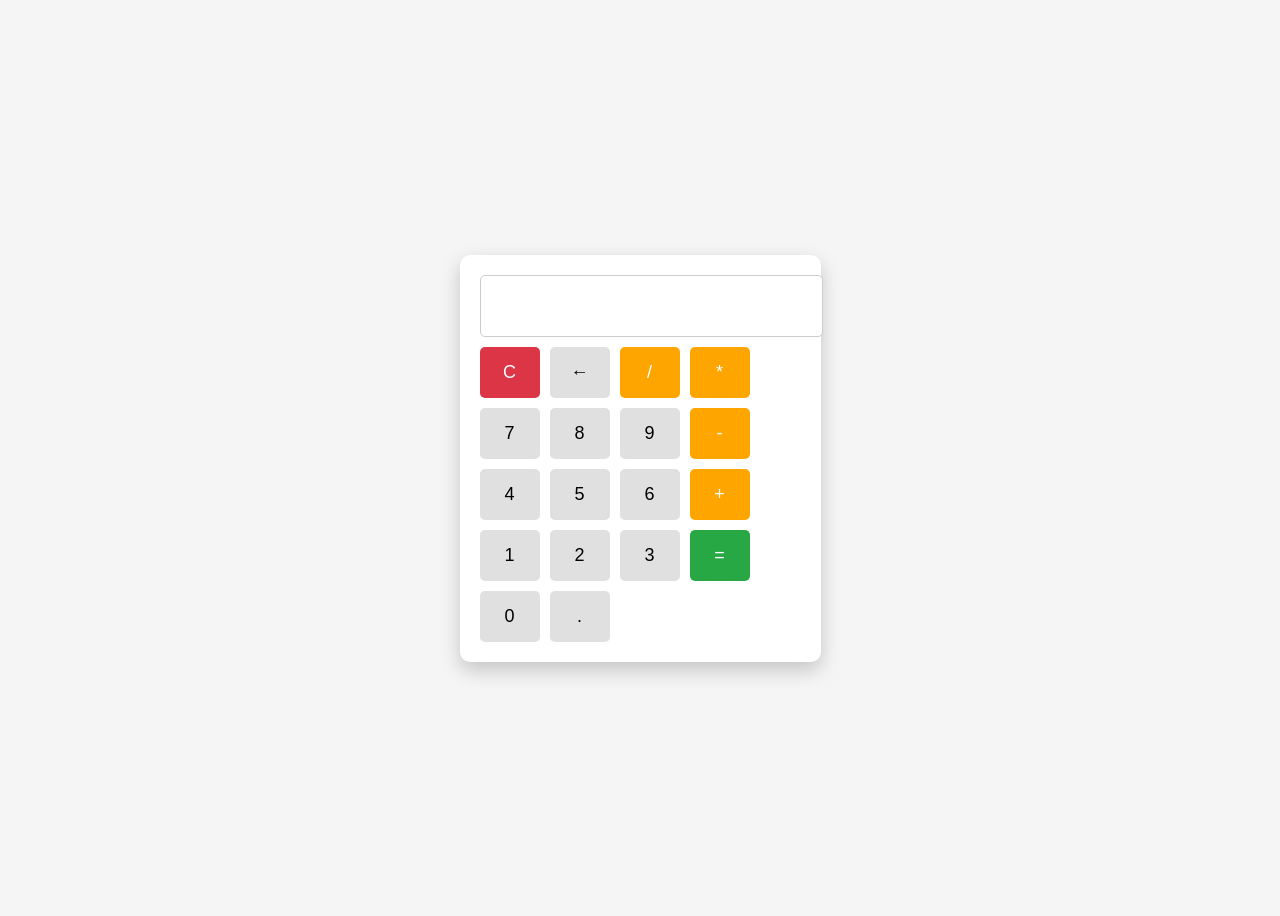
<file: index.html>
<!DOCTYPE html>
<html lang="en">
<head>
  <meta charset="UTF-8" />
  <meta name="viewport" content="width=device-width, initial-scale=1.0"/>
  <title>Calculator</title>

  <link rel="stylesheet" href="style.css" />
</head>
<body>


  <div class="calculator">
    <input type="text" id="result">

    <div class="btn">
      <button class="clear">C</button>
      <button class="backspace">←</button>
      <button class="operater">/</button>
      <button class="operater">*</button>

      <button class="number">7</button>
      <button class="number">8</button>
      <button class="number">9</button>
      <button class="operater">-</button>

      <button class="number">4</button>
      <button class="number">5</button>
      <button class="number">6</button>
      <button class="operater">+</button>

      <button class="number">1</button>
      <button class="number">2</button>
      <button class="number">3</button>
      <button class="equal">=</button>

      <button class="number">0</button>
      <button class="number">.</button>
    </div>
  </div>
  
  <script src="script.js"></script>
</body>
</html>
</file>
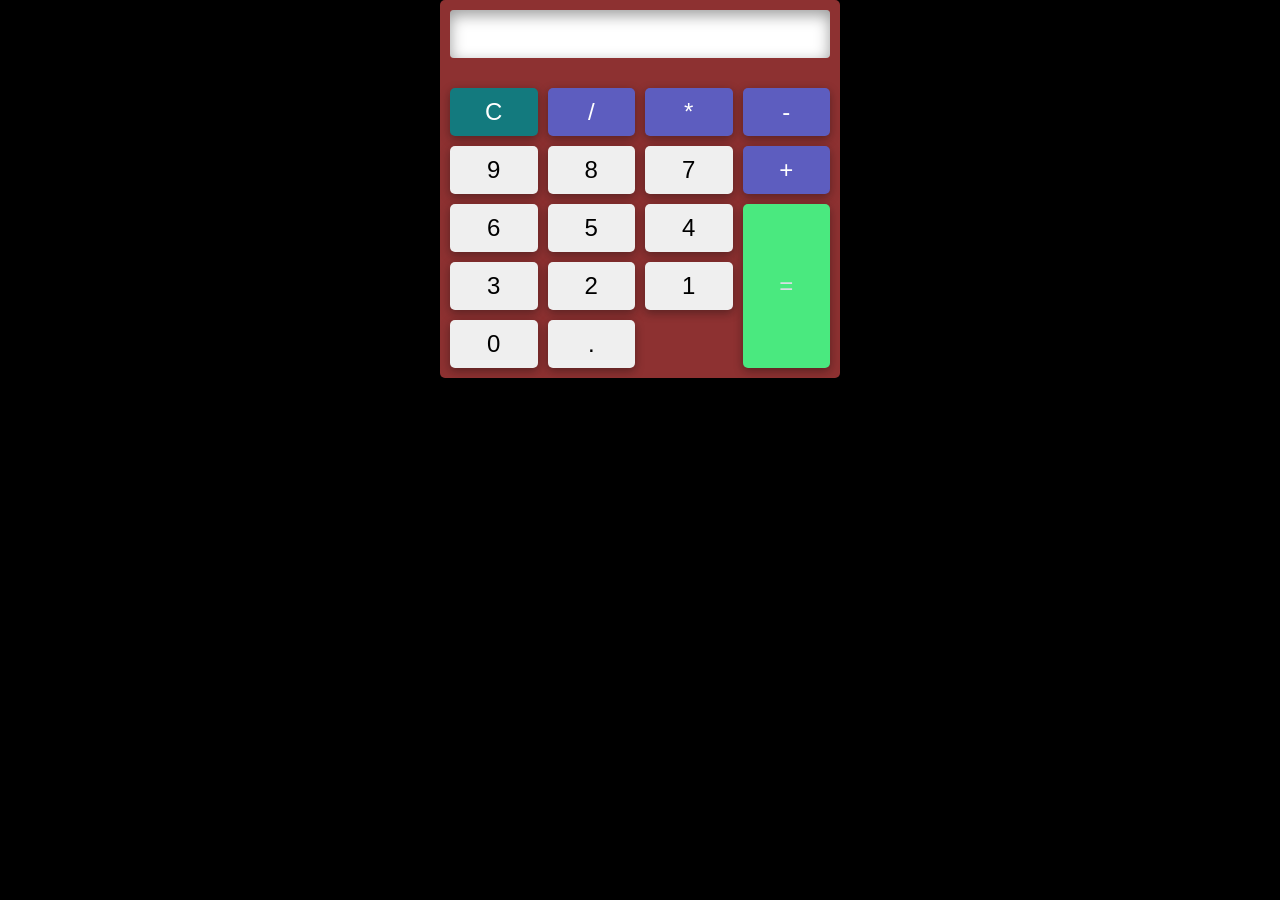
<file: calculater/index.html>
<!DOCTYPE html>
<html lang="en">
<head>
    <meta charset="UTF-8">
    <meta name="viewport" content="width=device-width, initial-scale=1.0">
    <title>calculater</title>
    <link rel="stylesheet" href="style.css">
</head>
<body>

    <div class="calculater">
    <input type="number" id="result"  >
    <div class="btn">

        <button class="clear">C</button>
        <button class="operater">/</button>
        <button class="operater">*</button>
        <button class="operater">-</button>
        <button class="number">9</button>
        <button class="number">8</button>
        <button class="number">7</button>
        <button class="operater">+</button>
        <button class="number">6</button>
        <button class="number">5</button>
        <button class="number">4</button>
        <button class="equal">=</button>
        <button class="number">3</button>
        <button class="number">2</button>
        <button class="number">1</button>
        <button class="number">0</button>

        <button class="number">.</button>


    </div>
    </div>
    <script src="script.js"></script>
</body>
</html>
</file>
<file: style.css>
body {
      display: flex;
      justify-content: center;
      align-items: center;
      height: 100vh;
      background-color: #f5f5f5;
      font-family: Arial, sans-serif;
    }

    .calculator {
      background-color: #fff;
      padding: 20px;
      border-radius: 10px;
      box-shadow: 0 8px 20px rgba(0,0,0,0.2);
    }

    #result {
      width: 100%;
      height: 50px;
      font-size: 24px;
      margin-bottom: 10px;
      padding: 5px 10px;
      border-radius: 5px;
      border: 1px solid #ccc;
      text-align: right;
    }

    .btn {
      display: grid;
      grid-template-columns: repeat(4, 60px);
      grid-gap: 10px;
    }

    button {
      padding: 15px;
      font-size: 18px;
      border: none;
      border-radius: 5px;
      cursor: pointer;
      background-color: #e0e0e0;
      transition: 0.2s;
    }

    button:hover {
      background-color: #d5d5d5;
    }

    .operater {
      background-color: #ffa500;
      color: #fff;
    }

    .operater:hover {
      background-color: #ff8c00;
    }

    .equal {
      background-color: #28a745;
      color: #fff;
      grid-column: span 1;
    }

    .equal:hover {
      background-color: #218838;
    }

    .clear {
      background-color: #dc3545;
      color: #fff;
    }

    .clear:hover {
      background-color: #c82333;
    }
</file>
<file: calculater/style.css>
*{
    margin:0;
    padding:0;
box-sizing: border-box;
}
body{

    background-color: black;
    width: 100%;
    height: 100vh;
}
.calculater{

    background-color: #8d3131;
    padding: 10px;
    max-width: 400px;
    margin: 0 auto;
    border-radius: 5px;
}
#result{
    width:100%;
    padding: 10px;
    font-size: 24px;
    border-radius:4px ;
    border: none;
    outline: none;
    box-shadow: 0 5px 15px rgba(0,0,0,0.4) inset;
}
.btn{

    display: grid;
    grid-template-columns: repeat(4,1fr);
    grid-gap: 10px;
    margin-top: 30px;

}
button{

    padding: 10px;
    border-radius: 5px;
    font-size: 24px;
    outline: none;
    border: none;
    box-shadow:0 3px 10px rgba(12, 12, 12, 0.4)  ;
    transition: background-color 0.3s ease;
}
button:hover{
    background-color: aqua;
    color:blueviolet;

}
.clear{

    background-color: rgb(19, 122, 126);
    color: white;
}
.operater{
    background-color: rgb(93, 93, 191);
    color: #fff;
}
.equal{
    background-color: rgb(74, 233, 127);
grid-row:span 3;
color: rgb(216, 222, 227);
}
</file>
